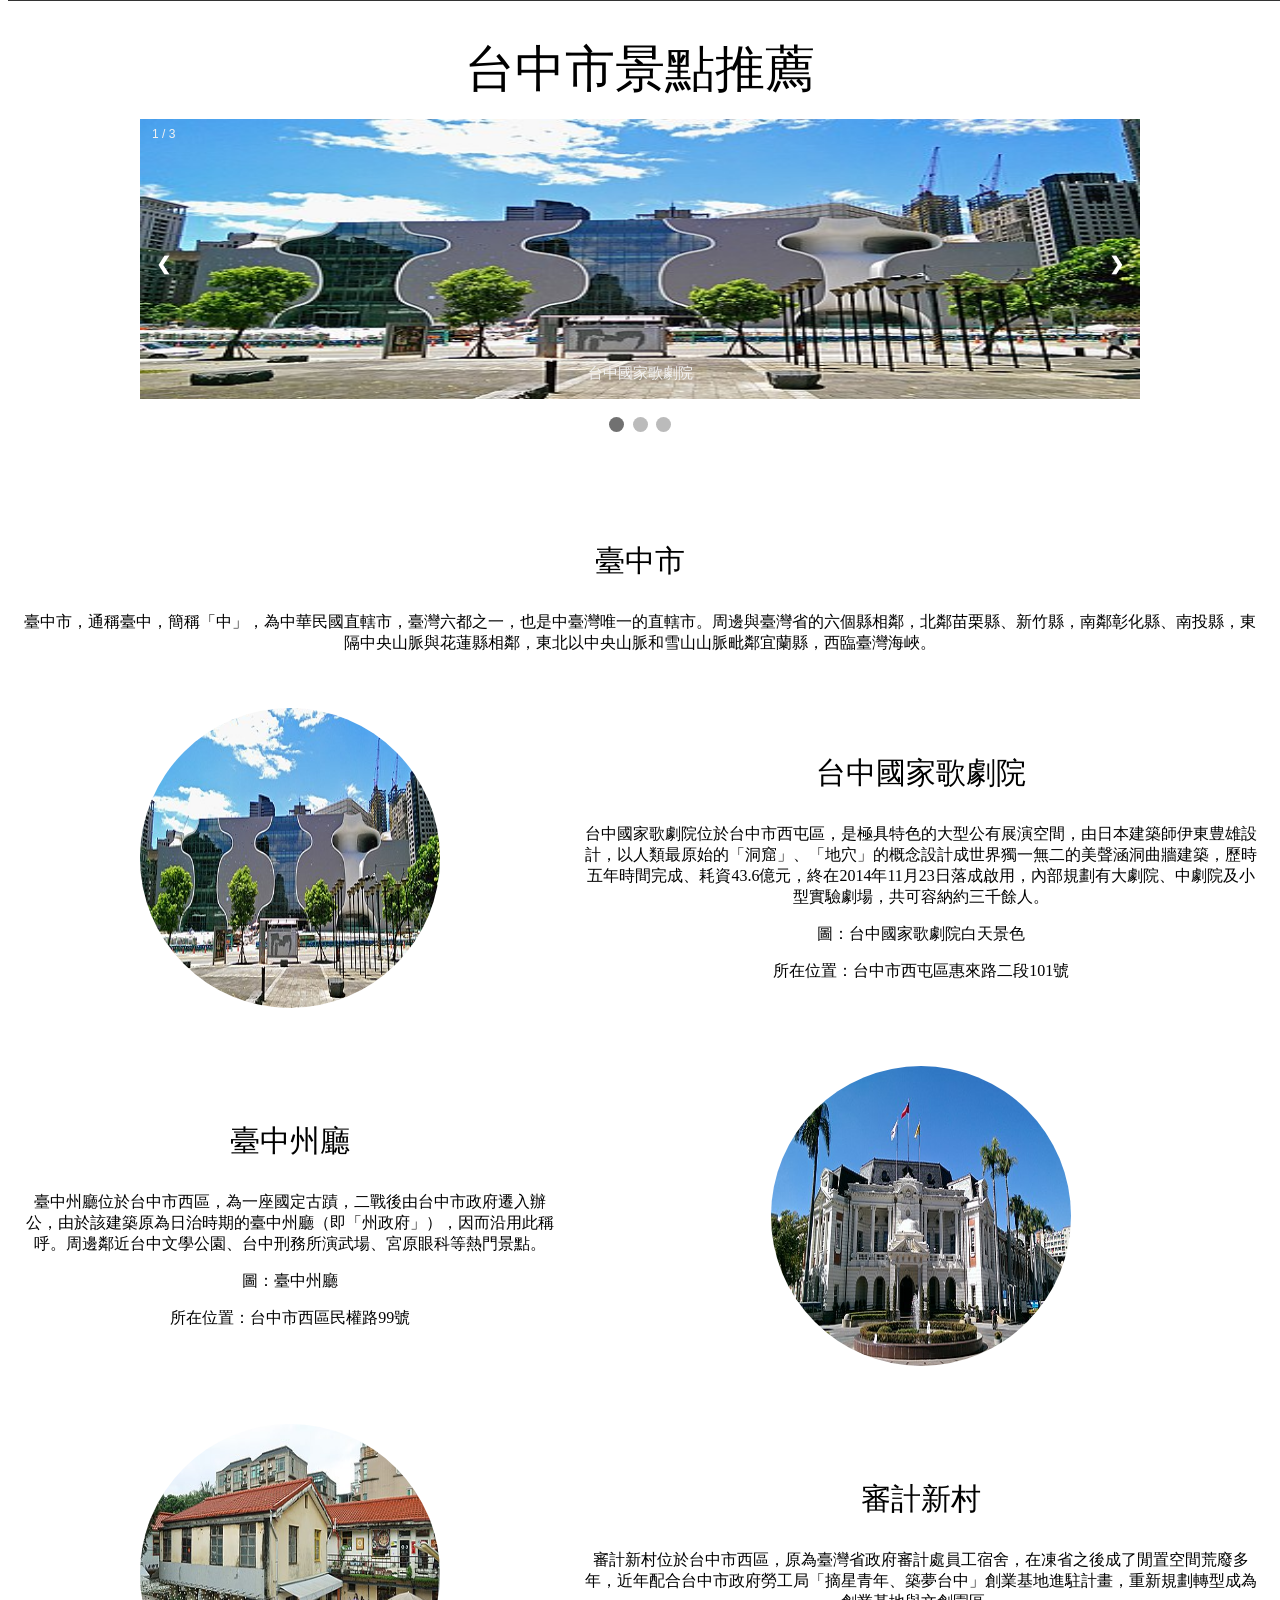
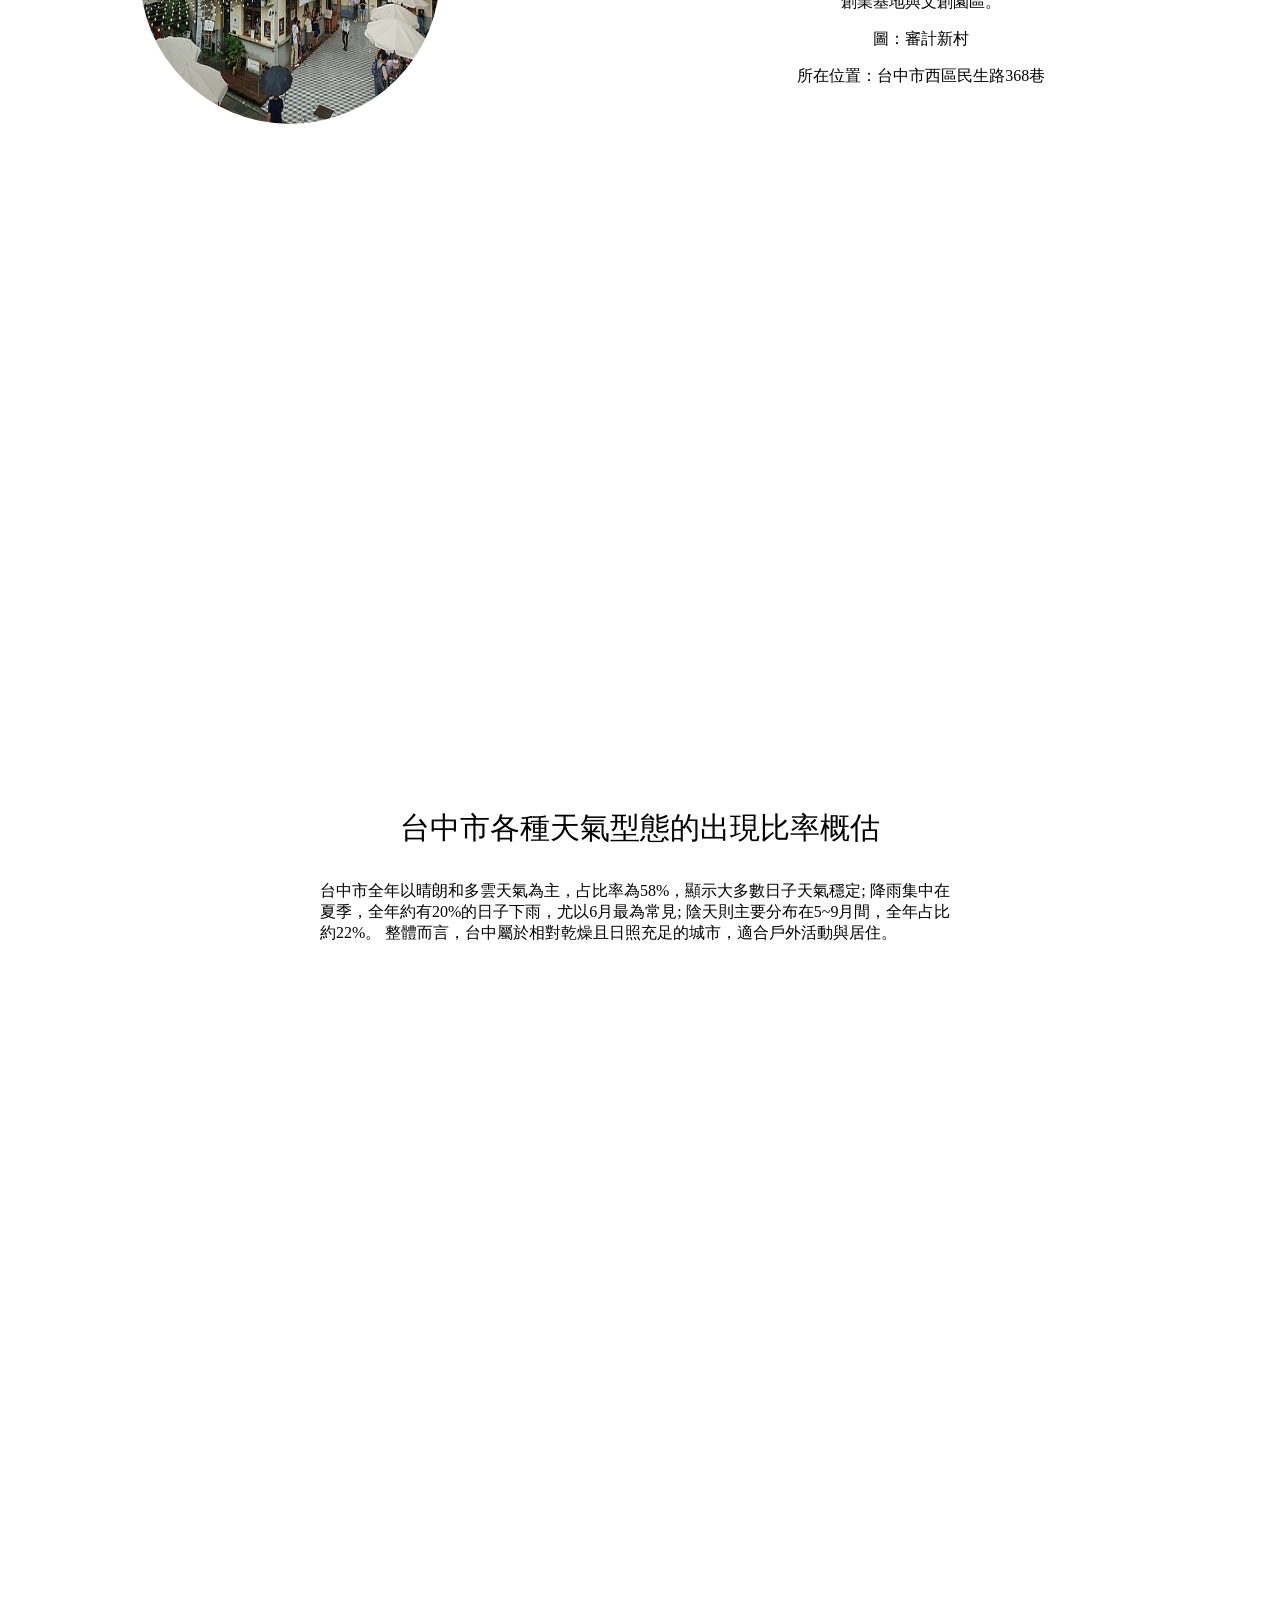
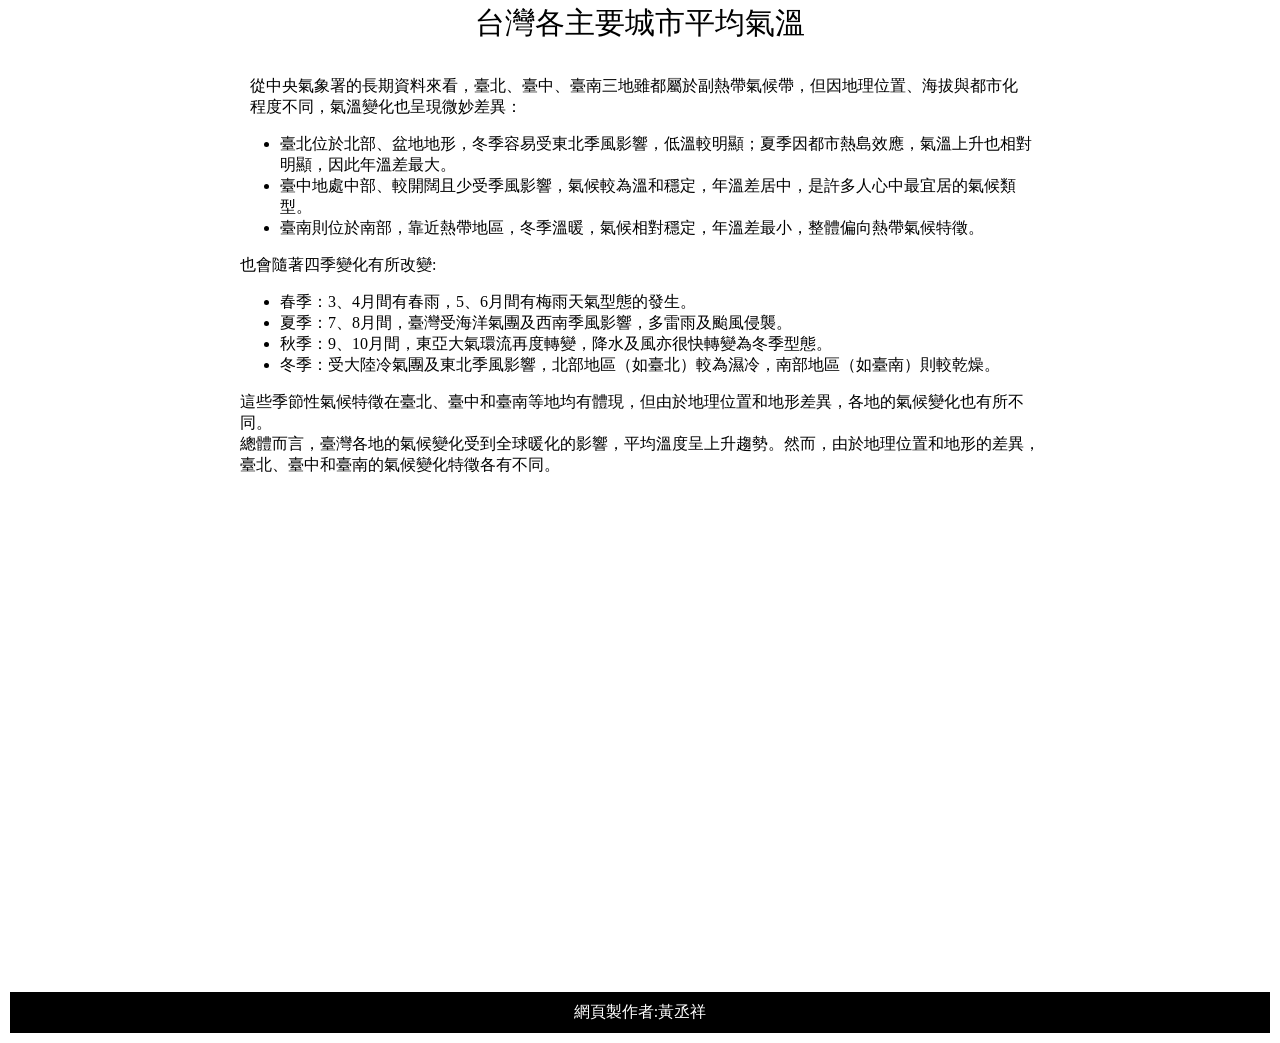
<file: index.html>
<!DOCTYPE html>
<html lang="en">
<head>
	<meta charset="UTF-8">
	<meta name="viewport" content="width=device-width, initial-scale=1.0">
	<title>台中市景點</title>
	<style>
		#container {margin:0 auto;weidth:1024px;}
		td {text-align:center; padding:10px;}
		.r_img{border-radius:50%;width:300px;height:300px}
		.r_img1{border-radius:20px;}
		.l_font{font-size:50px;}
		.l_font1{font-size:30px;}
		.l_font1:hover{background-color:black ;color:white;}
		.r_img:hover{rotate:10deg;opactit:50%}

		#navbar {
	  background-color: #333; /* Black background color */
	  position: fixed; /* Make it stick/fixed */
	  top: -50px; /* Hide the navbar 50 px outside of the top view */
	  width: 100%; /* Full width */
	  transition: top 0.3s; /* Transition effect when sliding down (and up) */
		}

		/* Style the navbar links */
		#navbar a {
		  float: left;
		  display: block;
		  color: white;
		  text-align: center;
		  padding: 15px;
		  text-decoration: none;
		}

		#navbar a:hover {
		  background-color: #ddd;
		  color: black;
		}
	</style>
</head>

<body>
	<div id="navbar">
	  <a href="#container">首頁</a>
	  <a href="#s1">台中國際歌劇院</a>
	  <a href="#s2">台中州廳</a>
	  <a href="#s3">審計新村</a>
	</div>
<div id="container">
<table>
	<tr>
		<td COLSPAN="2">
			<P><FONT class=l_font  width: auto>台中市景點推薦</FONT></P>
			<P><iframe frameborder="0" src="slideshow.html" width="1024" height="350"></iframe></P>
		</td>
	</tr>
	<tr>
		<td COLSPAN="2">
			<P class=l_font1>臺中市</P>
			<P>臺中市，通稱臺中，簡稱「中」，為中華民國直轄市，臺灣六都之一，也是中臺灣唯一的直轄市。周邊與臺灣省的六個縣相鄰，北鄰苗栗縣、新竹縣，南鄰彰化縣、南投縣，東隔中央山脈與花蓮縣相鄰，東北以中央山脈和雪山山脈毗鄰宜蘭縣，西臨臺灣海峽。
			</P>
		</td>
	</tr>
	<tr>
		<td>
			<P><IMG id="s1" class=r_img SRC="01.jpeg"><P>

		</td>
		<td>
			<P class=l_font1>台中國家歌劇院</P>
			<P>台中國家歌劇院位於台中市西屯區，是極具特色的大型公有展演空間，由日本建築師伊東豊雄設計，以人類最原始的「洞窟」、「地穴」的概念設計成世界獨一無二的美聲涵洞曲牆建築，歷時五年時間完成、耗資43.6億元，終在2014年11月23日落成啟用，內部規劃有大劇院、中劇院及小型實驗劇場，共可容納約三千餘人。</P>
			<P>圖：台中國家歌劇院白天景色</P>
			<P>所在位置：台中市西屯區惠來路二段101號</P>


		</td>
	</tr>
	<tr>
		<td>
			<P class=l_font1>臺中州廳</P>
			<P>臺中州廳位於台中市西區，為一座國定古蹟，二戰後由台中市政府遷入辦公，由於該建築原為日治時期的臺中州廳（即「州政府」），因而沿用此稱呼。周邊鄰近台中文學公園、台中刑務所演武場、宮原眼科等熱門景點。</P>
			<P>圖：臺中州廳</P>
			<P>所在位置：台中市西區民權路99號</P>
		</td>
		<td>
			<P><IMG id="s2" class=r_img SRC="02.jpeg"><P>

		</td>
	</tr>
	<tr>
		<td>
			<P><IMG id="s3" class=r_img SRC="03.jpeg"><P>
		</td>
		<td>
			<P class=l_font1>審計新村</P>
			<P>審計新村位於台中市西區，原為臺灣省政府審計處員工宿舍，在凍省之後成了閒置空間荒廢多年，近年配合台中市政府勞工局「摘星青年、築夢台中」創業基地進駐計畫，重新規劃轉型成為創業基地與文創園區。</P>
			<P>圖：審計新村</P>
			<P>所在位置：台中市西區民生路368巷</P>
		</td>
	</tr>

	<tr>
		<td COLSPAN="2">
		<iframe frameborder="0" src="https://www.google.com/maps/d/embed?mid=1xh0rglzjXL6viYj7Qta0PqPjwer06Mw&ehbc=2E312F" width="1000" height="600"></iframe>
		</td>
	</tr>

	<tr>
		<td COLSPAN="2">
			<P><FONT class=l_font1>台中市各種天氣型態的出現比率概估</FONT></P>
			<P><iframe frameborder="0" src="pie.html" width="1024" height="680"></iframe></P>
		</td>
	</tr>


	<tr>
		<td COLSPAN="2">
			<P><FONT class=l_font1>台灣各主要城市平均氣溫</FONT></P>
			<P><iframe frameborder="0" src="line.html" width="1024" height="900"></iframe></P>
		</td>
	</tr>
	
	<tr>
		<td COLSPAN="2" style="background-color:black ;color:white;">
		網頁製作者:黃丞祥
		</td>
	</tr>
</table>
</div>
	<script>
		window.onscroll = function() {scrollFunction()};

	function scrollFunction() {
	  if (document.body.scrollTop > 20 || document.documentElement.scrollTop > 20) {
	    document.getElementById("navbar").style.top = "0";
	  } else {
	    document.getElementById("navbar").style.top = "-50px";
	  }
	}
	</script>
</body>
</html>
</file>
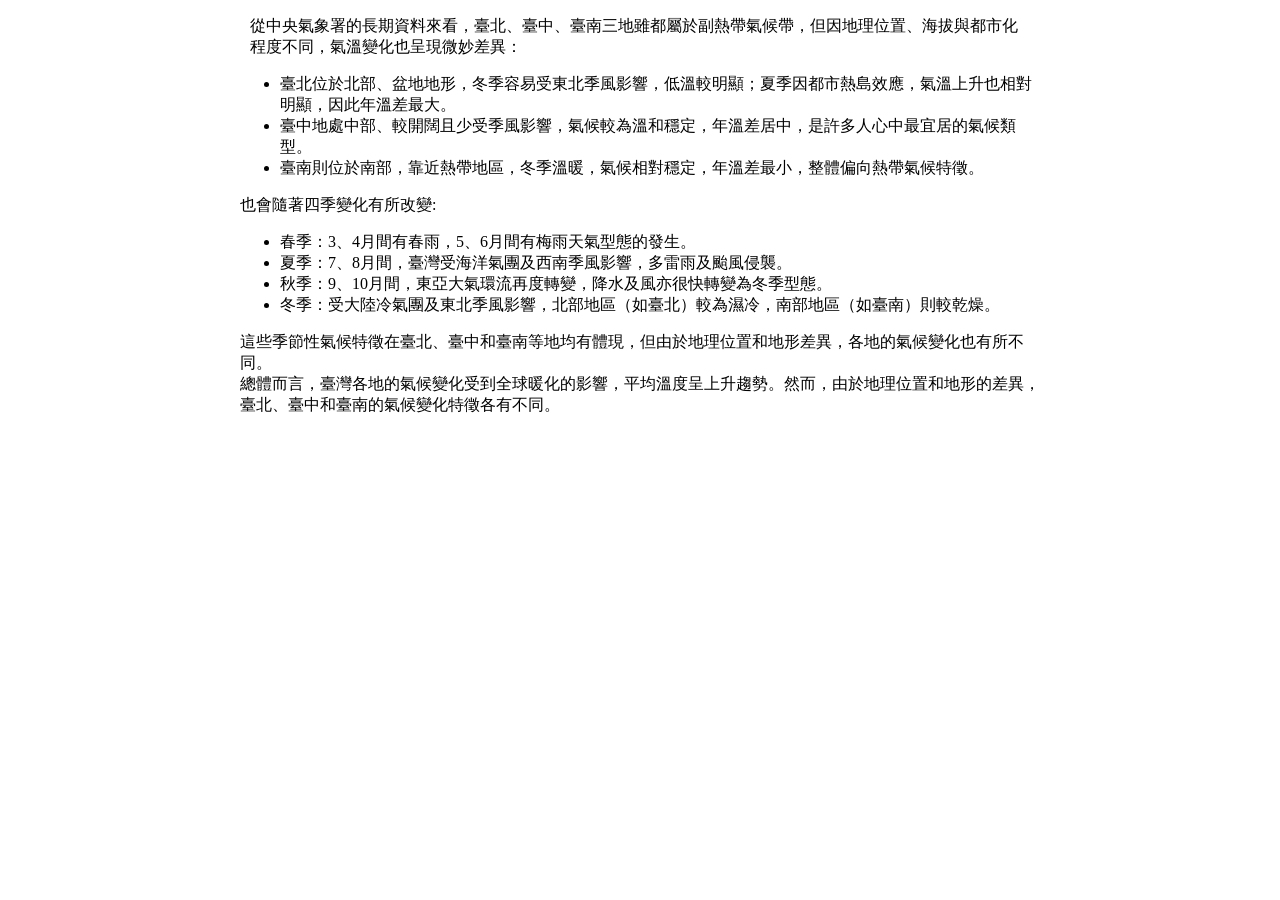
<file: line.html>
<!DOCTYPE html>
<html lang="en" >
<head>
  <meta charset="UTF-8">
  <title>台灣氣候</title>
  <link rel="stylesheet" href="./style_line.css">

</head>
<body>
<!-- partial:index.partial.html -->
<script src="https://code.highcharts.com/highcharts.js"></script>
<script src="https://code.highcharts.com/modules/series-label.js"></script>
<script src="https://code.highcharts.com/modules/exporting.js"></script>
<script src="https://code.highcharts.com/modules/export-data.js"></script>
<script src="https://code.highcharts.com/modules/accessibility.js"></script>

<figure class="highcharts-figure">
    <div id="container"></div>
    <p class="highcharts-description">
	
        從中央氣象署的長期資料來看，臺北、臺中、臺南三地雖都屬於副熱帶氣候帶，但因地理位置、海拔與都市化程度不同，氣溫變化也呈現微妙差異：
		<br>
		<ul>
		<li>臺北位於北部、盆地地形，冬季容易受東北季風影響，低溫較明顯；夏季因都市熱島效應，氣溫上升也相對明顯，因此年溫差最大。</li>

		<li>臺中地處中部、較開闊且少受季風影響，氣候較為溫和穩定，年溫差居中，是許多人心中最宜居的氣候類型。</li>

		<li>臺南則位於南部，靠近熱帶地區，冬季溫暖，氣候相對穩定，年溫差最小，整體偏向熱帶氣候特徵。</li>
		</ul>
		
		也會隨著四季變化有所改變:
		
        <ul>
		<li>春季：3、4月間有春雨，5、6月間有梅雨天氣型態的發生。 </li>


        <li>夏季：7、8月間，臺灣受海洋氣團及西南季風影響，多雷雨及颱風侵襲。</li>
        

        <li>秋季：9、10月間，東亞大氣環流再度轉變，降水及風亦很快轉變為冬季型態。</li>
		
		
        <li>冬季：受大陸冷氣團及東北季風影響，北部地區（如臺北）較為濕冷，南部地區（如臺南）則較乾燥。 </li>
        
        </ul>

        這些季節性氣候特徵在臺北、臺中和臺南等地均有體現，但由於地理位置和地形差異，各地的氣候變化也有所不同。
        <br>
        總體而言，臺灣各地的氣候變化受到全球暖化的影響，平均溫度呈上升趨勢。然而，由於地理位置和地形的差異，臺北、臺中和臺南的氣候變化特徵各有不同。
    </p>
</figure>
<!-- partial -->
  <script  src="./script_line.js"></script>

</body>
</html>
</file>
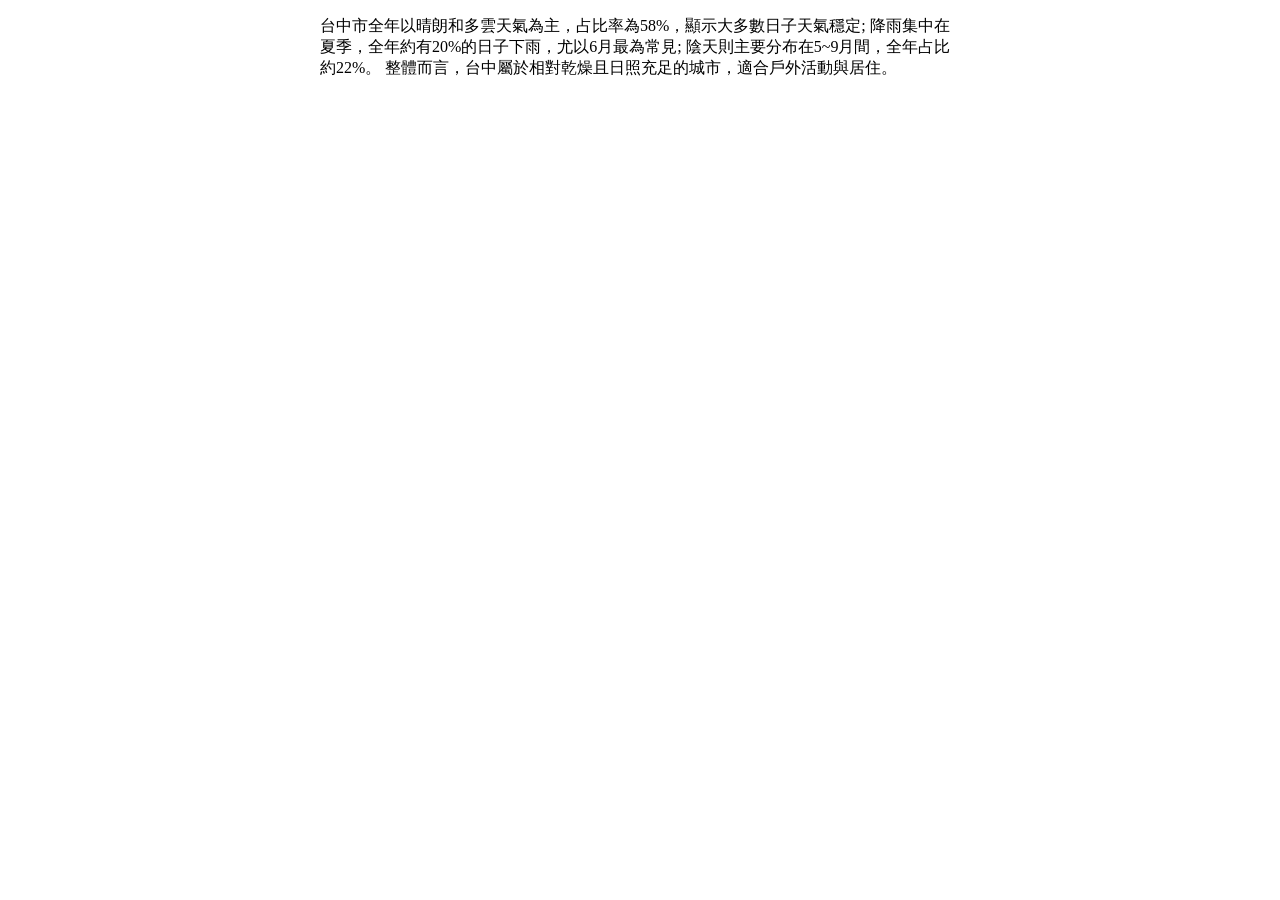
<file: pie.html>
<!DOCTYPE html>
<html lang="en" >
<head>
  <meta charset="UTF-8">
  <title>台中市各種天氣型態的出現比率概估</title>
  <link rel="stylesheet" href="./style_pie.css">

</head>
<body>
<!-- partial:index.partial.html -->
<script src="https://code.highcharts.com/highcharts.js"></script>
<script src="https://code.highcharts.com/modules/exporting.js"></script>
<script src="https://code.highcharts.com/modules/export-data.js"></script>
<script src="https://code.highcharts.com/modules/accessibility.js"></script>

<figure class="highcharts-figure">
    <div id="container"></div>
    <p class="highcharts-description">
        台中市全年以晴朗和多雲天氣為主，占比率為58%，顯示大多數日子天氣穩定;
        降雨集中在夏季，全年約有20%的日子下雨，尤以6月最為常見;
        陰天則主要分布在5~9月間，全年占比約22%。
        整體而言，台中屬於相對乾燥且日照充足的城市，適合戶外活動與居住。

    </p>
</figure>
<!-- partial -->
  <script  src="./script_pie.js"></script>

</body>
</html>
</file>
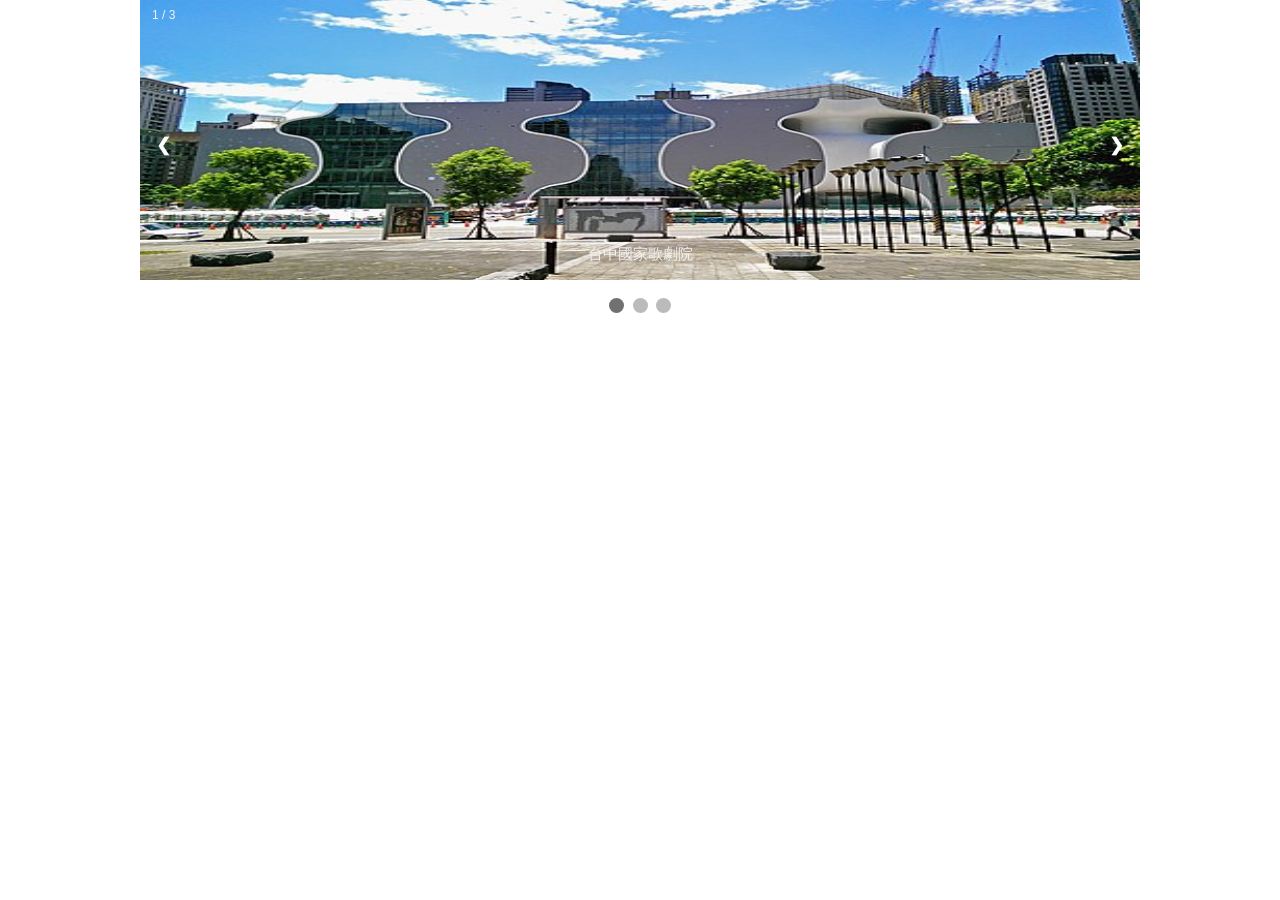
<file: slideshow.html>
<!DOCTYPE html>
<html>
<head>
<meta name="viewport" content="width=device-width, initial-scale=1">
<style>
* {box-sizing: border-box}
body {font-family: Verdana, sans-serif; margin:0}
.mySlides {display: none}
img {vertical-align: middle;}

/* Slideshow container */
.slideshow-container {
  max-width: 1000px;
  position: relative;
  margin: auto;
}

/* Next & previous buttons */
.prev, .next {
  cursor: pointer;
  position: absolute;
  top: 50%;
  width: auto;
  padding: 16px;
  margin-top: -22px;
  color: white;
  font-weight: bold;
  font-size: 18px;
  transition: 0.6s ease;
  border-radius: 0 3px 3px 0;
  user-select: none;
}

/* Position the "next button" to the right */
.next {
  right: 0;
  border-radius: 3px 0 0 3px;
}

/* On hover, add a black background color with a little bit see-through */
.prev:hover, .next:hover {
  background-color: rgba(0,0,0,0.8);
}

/* Caption text */
.text {
  color: #f2f2f2;
  font-size: 15px;
  padding: 8px 12px;
  position: absolute;
  bottom: 8px;
  width: 100%;
  text-align: center;
}

/* Number text (1/3 etc) */
.numbertext {
  color: #f2f2f2;
  font-size: 12px;
  padding: 8px 12px;
  position: absolute;
  top: 0;
}

/* The dots/bullets/indicators */
.dot {
  cursor: pointer;
  height: 15px;
  width: 15px;
  margin: 0 2px;
  background-color: #bbb;
  border-radius: 50%;
  display: inline-block;
  transition: background-color 0.6s ease;
}

.active, .dot:hover {
  background-color: #717171;
}

/* Fading animation */
.fade {
  animation-name: fade;
  animation-duration: 1.5s;
}

@keyframes fade {
  from {opacity: .4} 
  to {opacity: 1}
}

/* On smaller screens, decrease text size */
@media only screen and (max-width: 300px) {
  .prev, .next,.text {font-size: 11px}
}
</style>
</head>
<body>

<div class="slideshow-container">

<div class="mySlides fade">
  <div class="numbertext">1 / 3</div>
  <img src="01.jpeg" style="width:100% ; height:280px;">
  <div class="text">台中國家歌劇院</div>
</div>

<div class="mySlides fade">
  <div class="numbertext">2 / 3</div>
  <img src="02.jpeg" style="width:100% ; height:280px;">
  <div class="text">台中州廳</div>
</div>

<div class="mySlides fade">
  <div class="numbertext">3 / 3</div>
  <img src="03.jpeg" style="width:100% ; height:280px;">
  <div class="text">審計新村</div>
</div>

<a class="prev" onclick="plusSlides(-1)">❮</a>
<a class="next" onclick="plusSlides(1)">❯</a>

</div>
<br>

<div style="text-align:center">
  <span class="dot" onclick="currentSlide(1)"></span> 
  <span class="dot" onclick="currentSlide(2)"></span> 
  <span class="dot" onclick="currentSlide(3)"></span> 
</div>

<script>
let slideIndex = 1;
showSlides(slideIndex);

function plusSlides(n) {
  showSlides(slideIndex += n);
}

function currentSlide(n) {
  showSlides(slideIndex = n);
}

function showSlides(n) {
  let i;
  let slides = document.getElementsByClassName("mySlides");
  let dots = document.getElementsByClassName("dot");
  if (n > slides.length) {slideIndex = 1}    
  if (n < 1) {slideIndex = slides.length}
  for (i = 0; i < slides.length; i++) {
    slides[i].style.display = "none";  
  }
  for (i = 0; i < dots.length; i++) {
    dots[i].className = dots[i].className.replace(" active", "");
  }
  slides[slideIndex-1].style.display = "block";  
  dots[slideIndex-1].className += " active";
}
</script>

</body>
</html>
</file>
<file: style_line.css>
.highcharts-figure,
.highcharts-data-table table {
    min-width: 360px;
    max-width: 800px;
    margin: 1em auto;
}

.highcharts-data-table table {
    font-family: Verdana, sans-serif;
    border-collapse: collapse;
    border: 1px solid #ebebeb;
    margin: 10px auto;
    text-align: center;
    width: 100%;
    max-width: 500px;
}

.highcharts-data-table caption {
    padding: 1em 0;
    font-size: 1.2em;
    color: #555;
}

.highcharts-data-table th {
    font-weight: 600;
    padding: 0.5em;
}

.highcharts-data-table td,
.highcharts-data-table th,
.highcharts-data-table caption {
    padding: 0.5em;
}

.highcharts-data-table thead tr,
.highcharts-data-table tr:nth-child(even) {
    background: #f8f8f8;
}

.highcharts-data-table tr:hover {
    background: #f1f7ff;
}

.highcharts-description {
    margin: 0.3rem 10px;
}
</file>
<file: style_pie.css>
.highcharts-figure,
.highcharts-data-table table {
    min-width: 320px;
    max-width: 660px;
    margin: 1em auto;
}

.highcharts-data-table table {
    font-family: Verdana, sans-serif;
    border-collapse: collapse;
    border: 1px solid #ebebeb;
    margin: 10px auto;
    text-align: center;
    width: 100%;
    max-width: 500px;
}

.highcharts-data-table caption {
    padding: 1em 0;
    font-size: 1.2em;
    color: #555;
}

.highcharts-data-table th {
    font-weight: 600;
    padding: 0.5em;
}

.highcharts-data-table td,
.highcharts-data-table th,
.highcharts-data-table caption {
    padding: 0.5em;
}

.highcharts-data-table thead tr,
.highcharts-data-table tr:nth-child(even) {
    background: #f8f8f8;
}

.highcharts-data-table tr:hover {
    background: #f1f7ff;
}

.highcharts-description {
    margin: 0.3rem 10px;
}
</file>
